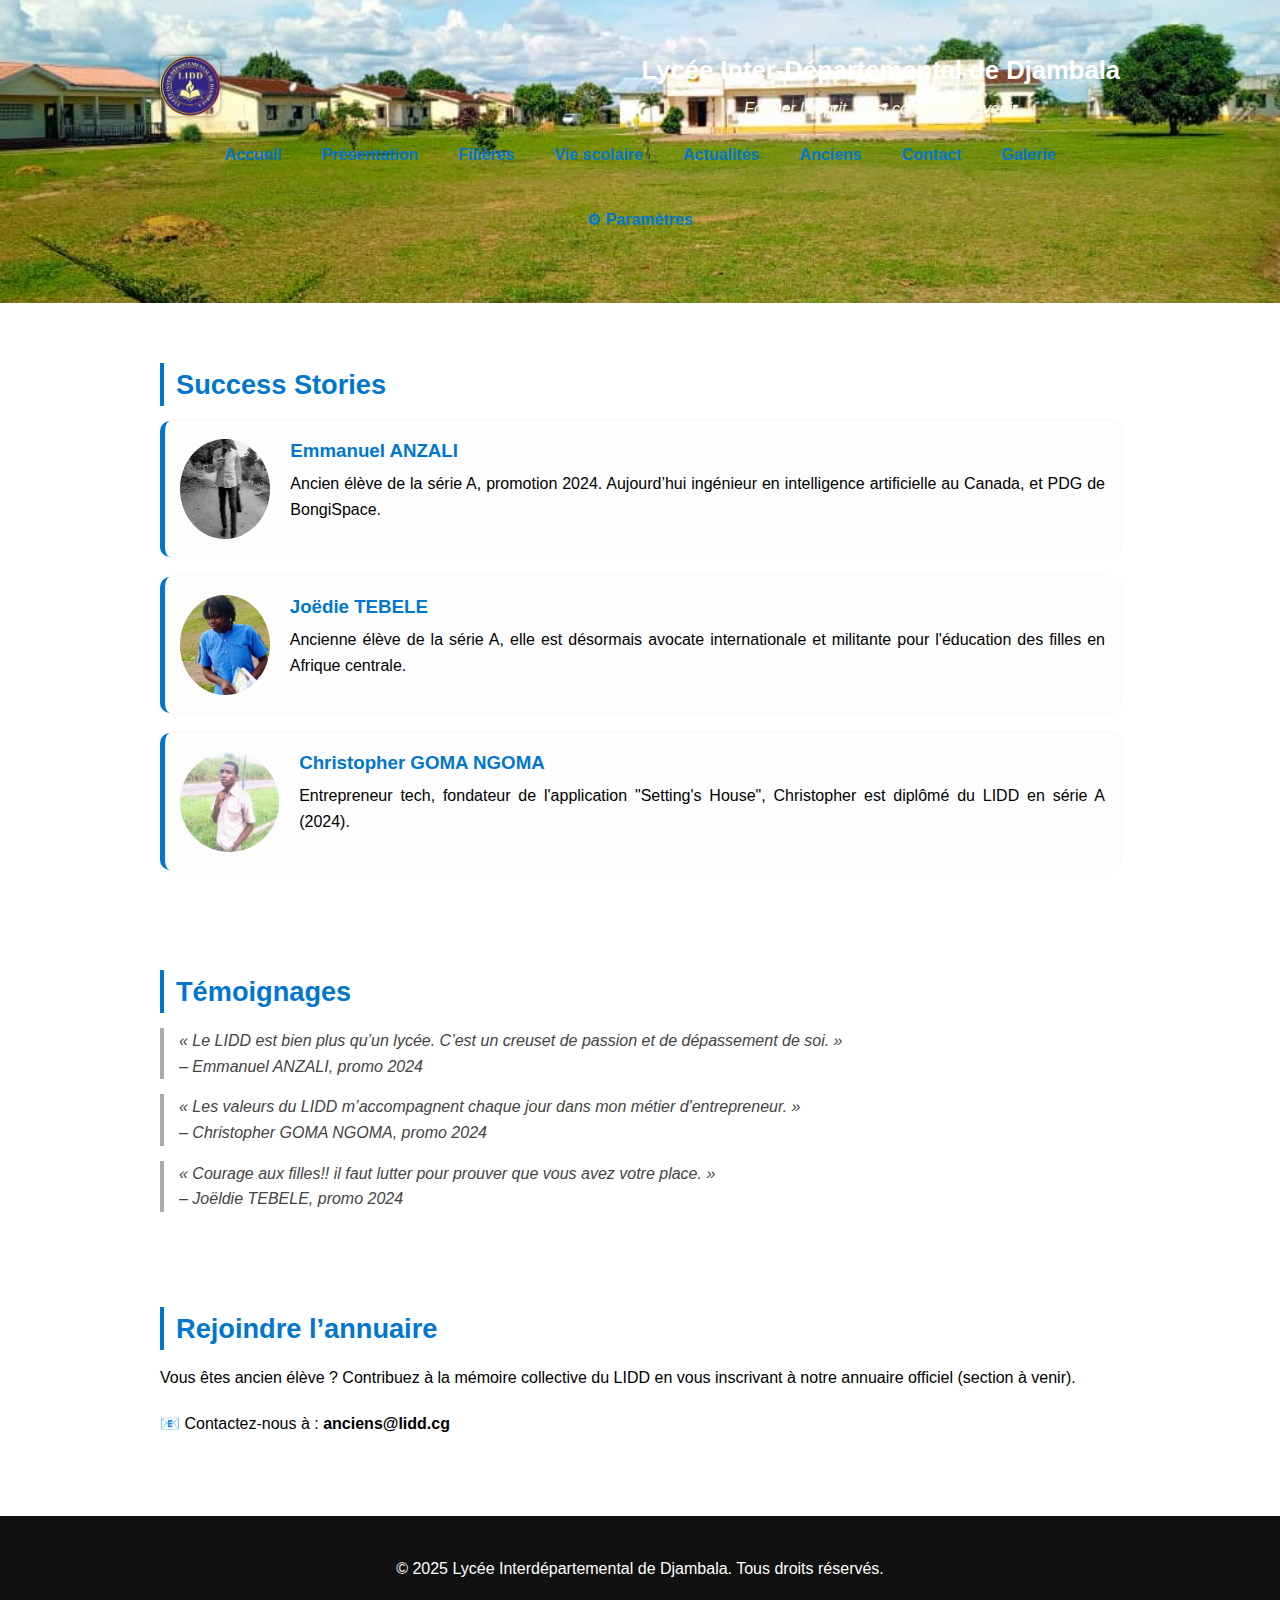
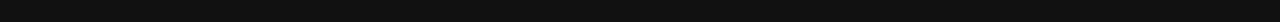
<file: anciens-eleves.html>
<!DOCTYPE html>
<html lang="fr">
<head>
  <meta charset="UTF-8">
  <meta name="viewport" content="width=device-width, initial-scale=1">
  <title>Anciens Élèves - Lycée Interdépartemental de Djambala</title>
  <link rel="stylesheet" href="css/style.css">
</head>
<body>

<header style="background-image: url('img/header-bg.jpeg'); background-size: cover; background-position: center;">
  <div class="container header-content">
    <img src="img/logo.png" alt="Logo Lycée" class="logo">
    <div>
      <h1 id="site_title">Lycée Inter-Départemental de Djambala</h1>
      <p id="site_slogan" class="slogan">Former l’esprit, c'est construire l’avenir</p>
    </div>

    <div class="menu-toggle" id="menu-toggle">
      <div></div><div></div><div></div>
    </div>

    <nav class="navbar" id="navbar">
      <ul>
        <li><a href="index.html">Accueil</a></li>
        <li><a href="presentation.html">Présentation</a></li>
        <li><a href="filieres.html">Filières</a></li>
        <li><a href="vie-scolaire.html">Vie scolaire</a></li>
        <li><a href="actualites.html">Actualités</a></li>
        <li><a href="anciens-eleves.html">Anciens</a></li>
        <li><a href="contact.html">Contact</a></li>
        <li><a href="galerie.html">Galerie</a></li>
        <li><a href="#" id="open-settings">⚙ Paramètres</a></li>
      </ul>
    </nav>
  </div>
</header>

  <!-- ANCIENS ÉLÈVES -->
  <section class="container">
    <h2>Success Stories</h2>

    <div class="ancien">
      <img src="img/anciens/emmanuel-anzali.jpg" alt="Emmanuel ANZALI">
      <div>
        <h3>Emmanuel ANZALI</h3>
        <p>Ancien élève de la série A, promotion 2024. Aujourd’hui ingénieur en intelligence artificielle au Canada, et PDG de BongiSpace.</p>
      </div>
    </div>

    <div class="ancien">
      <img src="img/anciens/tebele.jpg" alt="Joëldie TEBELE">
      <div>
        <h3>Joëdie TEBELE</h3>
        <p>Ancienne élève de la série A, elle est désormais avocate internationale et militante pour l'éducation des filles en Afrique centrale.</p>
      </div>
    </div>

    <div class="ancien">
      <img src="img/anciens/christopher-goma ngoma.jpg" alt="Chistopher GOMA NGOMA">
      <div>
        <h3>Christopher GOMA NGOMA</h3>
        <p>Entrepreneur tech, fondateur de l'application "Setting's House", Christopher est diplômé du LIDD en série A (2024).</p>
      </div>
    </div>
  </section>

  <section class="container">
    <h2>Témoignages</h2>

    <blockquote>
      « Le LIDD est bien plus qu’un lycée. C’est un creuset de passion et de dépassement de soi. »
      <br>– Emmanuel ANZALI, promo 2024
    </blockquote>

    <blockquote>
      « Les valeurs du LIDD m’accompagnent chaque jour dans mon métier d'entrepreneur. »
      <br>– Christopher GOMA NGOMA, promo 2024
    </blockquote>
    
    <blockquote>
      « Courage aux filles!! il faut lutter pour prouver que vous avez votre place. »
      <br>– Joëldie TEBELE, promo 2024
    </blockquote>
  </section>

  <section class="container">
    <h2>Rejoindre l’annuaire</h2>
    <p>Vous êtes ancien élève ? Contribuez à la mémoire collective du LIDD en vous inscrivant à notre annuaire officiel (section à venir).</p>
    <p>📧 Contactez-nous à : <strong>anciens@lidd.cg</strong></p>
  </section>

<div class="settings-panel" id="settings-panel" style="display:none">
  <h3 id="param_title">⚙️ Paramètres</h3>

  <label for="lang-select" id="param_lang">🌐 Langue </label>
  <select id="lang-select">
    <option value="fr">Français</option>
    <option value="en">English</option>
    <option value="es">Spanish</option>

  </select>
  <label for="theme-toggle" id="param_theme">🎨 Thème :</label>
  <select id="theme-toggle">
    <option value="light">Clair</option>
    <option value="dark">Sombre</option>
  </select>

  <button id="close-settings" class="btn-close">Fermer</button>
</div>
<script src="js/settings.js"></script>


  <!-- FOOTER -->
  <footer>
    <div class="container">
      <p>&copy; 2025 Lycée Interdépartemental de Djambala. Tous droits réservés.</p>
    </div>
  </footer>
    <script>
  const toggle = document.getElementById('menu-toggle');
  const navbar = document.getElementById('navbar').querySelector('ul');

  toggle.addEventListener('click', () => {
    navbar.classList.toggle('show');
  });
</script>

</body>
</html>
</file>
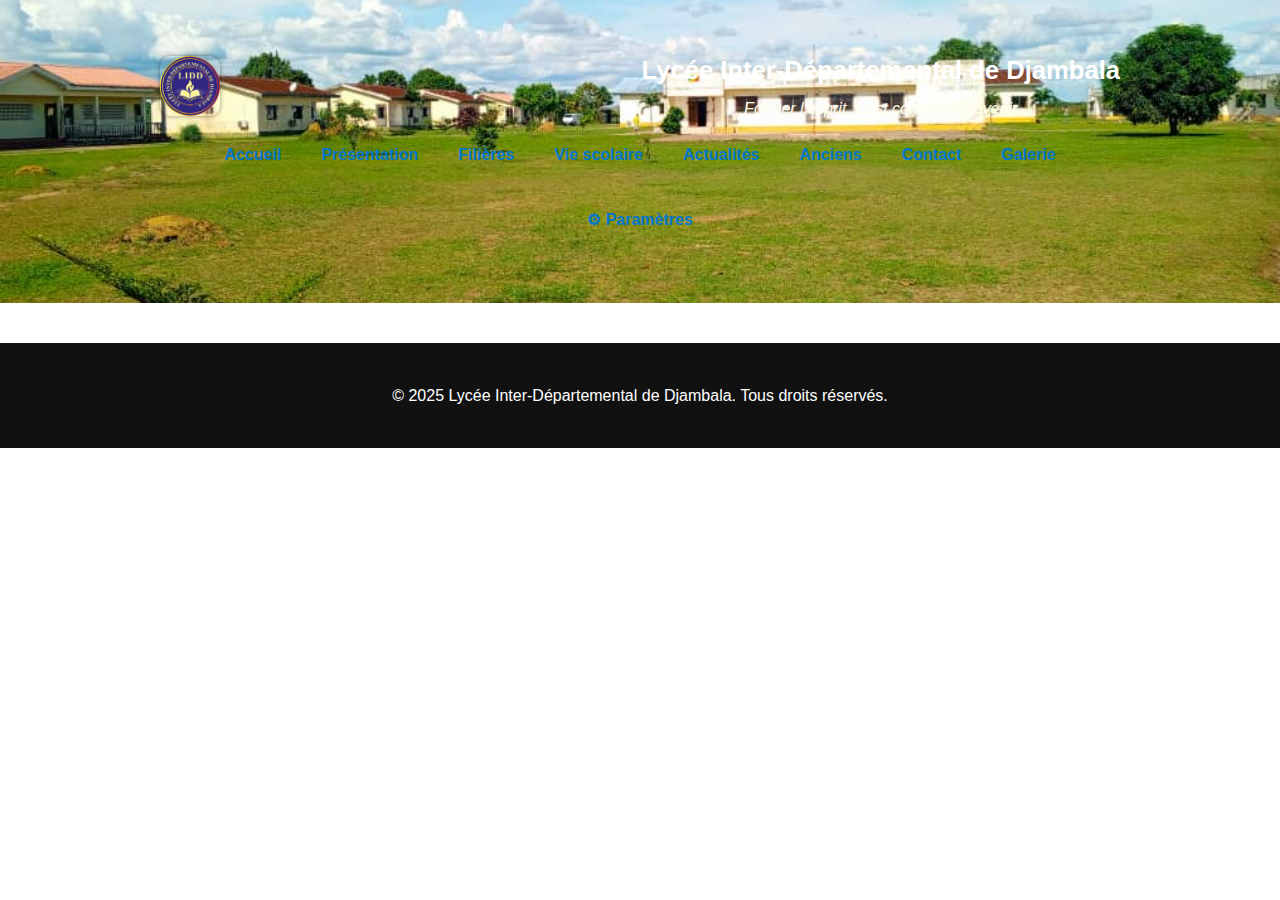
<file: archive.html>
<!DOCTYPE html>
<html lang="fr">
<head>
  <meta charset="UTF-8">
  <meta name="viewport" content="width=device-width, initial-scale=1">
  <title>Lycée Inter-Départemental de Djambala</title>
  <link rel="stylesheet" href="css/style.css">
  <link rel="icon" href="img/favicon.png">
</head>
<body>

<header style= "background-image: url('img/header-bg.jpeg'); background-size: cover; background-position: center;">
  <div class="container header-content">
    <img src="img/logo.png" alt="Logo Lycée" class="logo">
    <div>
      <h1 id="site_title">Lycée Inter-Départemental de Djambala</h1>
      <p id="site_slogan" class="slogan">Former l’esprit, c'est construire l’avenir</p>
    </div>

    <div class="menu-toggle" id="menu-toggle">
      <div></div><div></div><div></div>
    </div>

    <nav class="navbar" id="navbar">
      <ul>
        <li><a href="index.html">Accueil</a></li>
        <li><a href="presentation.html">Présentation</a></li>
        <li><a href="filieres.html">Filières</a></li>
        <li><a href="vie-scolaire.html">Vie scolaire</a></li>
        <li><a href="actualites.html">Actualités</a></li>
        <li><a href="anciens-eleves.html">Anciens</a></li>
        <li><a href="contact.html">Contact</a></li>
        <li><a href="galerie.html">Galerie</a></li>
        <li><a href="#" id="open-settings">⚙ Paramètres</a></li>
      </ul>
    </nav>
  </div>
</header>

<script>
  const openSettings = document.getElementById("open-settings");
  const closeSettings = document.getElementById("close-settings");
  const panel = document.getElementById("settings-panel");
  const themeToggle = document.getElementById("theme-toggle");

  openSettings.addEventListener("click", () => {
    panel.style.display = "block";
  });

  closeSettings.addEventListener("click", () => {
    panel.style.display = "none";
  });

  themeToggle.addEventListener("change", function () {
    if (this.value === "dark") {
      document.body.style.backgroundColor = "#111";
      document.body.style.color = "#fff";
    } else {
      document.body.style.backgroundColor = "#fff";
      document.body.style.color = "#000";
    }
  });

  // Pour les langues, on pourra lier ça plus tard à un système de traduction
</script>

<div class="settings-panel" id="settings-panel" style="display:none">
  <h3 id="param_title">⚙️ Paramètres</h3>

  <label for="lang-select" id="param_lang">🌐 Langue </label>
  <select id="lang-select">
    <option value="fr">Français</option>
    <option value="en">English</option>
    <option value="es">Spanish</option>

  </select>
  <label for="theme-toggle" id="param_theme">🎨 Thème :</label>
  <select id="theme-toggle">
    <option value="light">Clair</option>
    <option value="dark">Sombre</option>
  </select>

  <button id="close-settings" class="btn-close">Fermer</button>
</div>
<script src="js/settings.js"></script>

  <!-- FOOTER -->
  <footer>
    <div class="container">
      <p>&copy; 2025 Lycée Inter-Départemental de Djambala. Tous droits réservés.</p>
    </div>
  </footer>
  <script>
  const toggle = document.getElementById('menu-toggle');
  const navbar = document.getElementById('navbar').querySelector('ul');
  toggle.addEventListener('click', () => {
    navbar.classList.toggle('show');
  });
</script>

</body>
</html>
</file>
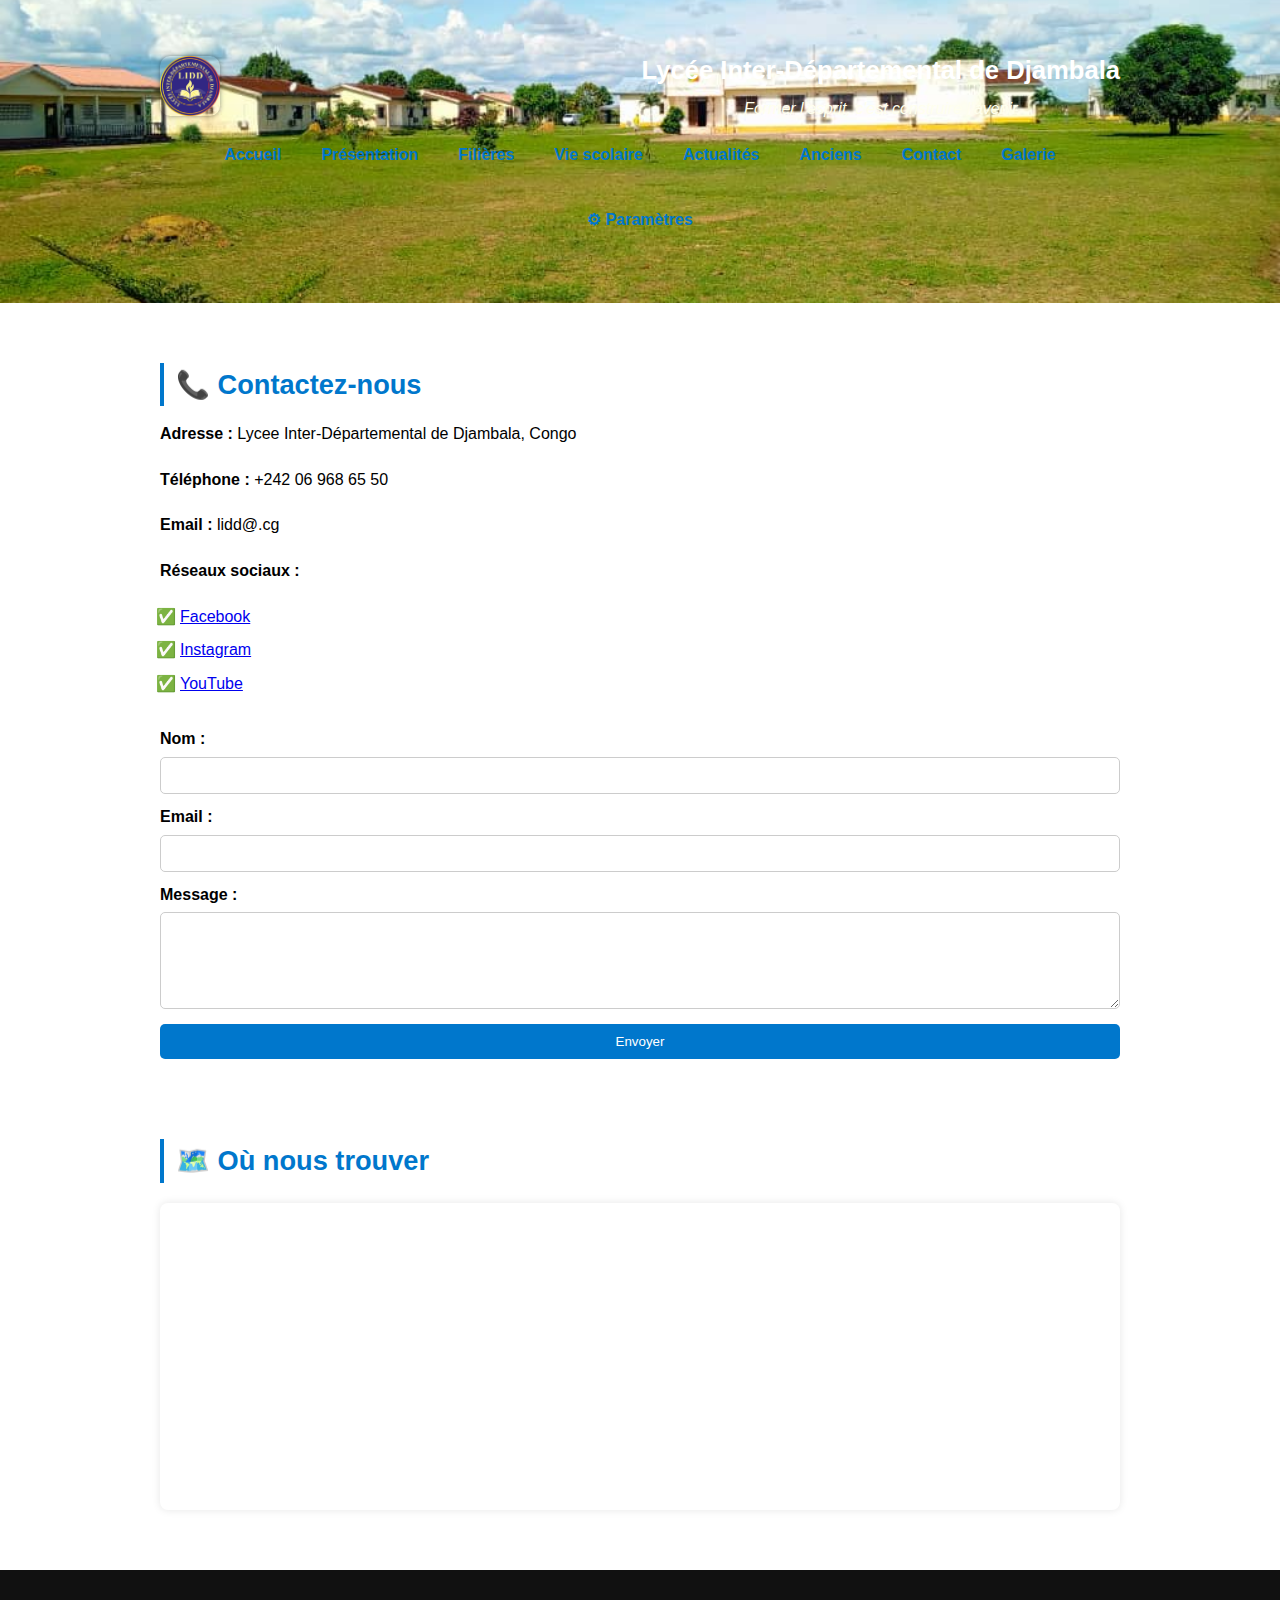
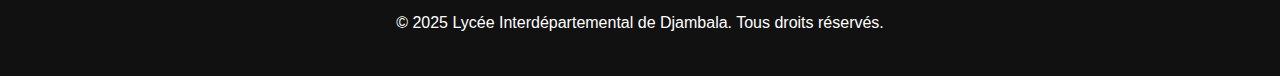
<file: contact.html>
<!DOCTYPE html>
<html lang="fr">
<head>
  <meta charset="UTF-8">
  <meta name="viewport" content="width=device-width, initial-scale=1">
  <title>Contact - Lycée Interdépartemental de Djambala</title>
  <link rel="stylesheet" href="css/style.css">
</head>
<body>

<header style="background-image: url('img/header-bg.jpeg'); background-size: cover; background-position: center;">
  <div class="container header-content">
    <img src="img/logo.png" alt="Logo Lycée" class="logo">
    <div>
      <h1 id="site_title">Lycée Inter-Départemental de Djambala</h1>
      <p id="site_slogan" class="slogan">Former l’esprit, c'est construire l’avenir</p>
    </div>

    <div class="menu-toggle" id="menu-toggle">
      <div></div><div></div><div></div>
    </div>

    <nav class="navbar" id="navbar">
      <ul>
        <li><a href="index.html">Accueil</a></li>
        <li><a href="presentation.html">Présentation</a></li>
        <li><a href="filieres.html">Filières</a></li>
        <li><a href="vie-scolaire.html">Vie scolaire</a></li>
        <li><a href="actualites.html">Actualités</a></li>
        <li><a href="anciens-eleves.html">Anciens</a></li>
        <li><a href="contact.html">Contact</a></li>
        <li><a href="galerie.html">Galerie</a></li>
        <li><a href="#" id="open-settings">⚙ Paramètres</a></li>
      </ul>
    </nav>
  </div>
</header>

  <!-- CONTACT -->
  <section class="container">
    <h2>📞 Contactez-nous</h2>

    <div class="contact-info">
      <p><strong>Adresse :</strong> Lycee Inter-Départemental de Djambala, Congo</p>
      <p><strong>Téléphone :</strong> +242 06 968 65 50</p>
      <p><strong>Email :</strong> lidd@.cg</p>
      <p><strong>Réseaux sociaux :</strong></p>
      <ul>
        <li><a href="#">Facebook</a></li>
        <li><a href="#">Instagram</a></li>
        <li><a href="#">YouTube</a></li>
      </ul>
    </div>

    <form class="contact-form" action="#" method="post">
      <label for="name">Nom :</label>
      <input type="text" id="name" name="name" required>

      <label for="email">Email :</label>
      <input type="email" id="email" name="email" required>

      <label for="message">Message :</label>
      <textarea id="message" name="message" rows="5" required></textarea>

      <button type="submit">Envoyer</button>
    </form>
  </section>

  <section class="container">
    <h2>🗺️ Où nous trouver</h2>
    <div class="map-container">
      <iframe 
        src="https://maps.google.com/maps?q=Djambala,+Congo&z=15&output=embed"
        width="100%" height="300" frameborder="0" allowfullscreen>
      </iframe>
    </div>
  </section>

<div class="settings-panel" id="settings-panel" style="display:none">
  <h3 id="param_title">⚙️ Paramètres</h3>

  <label for="lang-select" id="param_lang">🌐 Langue </label>
  <select id="lang-select">
    <option value="fr">Français</option>
    <option value="en">English</option>
    <option value="es">Spanish</option>

  </select>
  <label for="theme-toggle" id="param_theme">🎨 Thème :</label>
  <select id="theme-toggle">
    <option value="light">Clair</option>
    <option value="dark">Sombre</option>
  </select>

  <button id="close-settings" class="btn-close">Fermer</button>
</div>
<script src="js/settings.js"></script>


  <!-- FOOTER -->
  <footer>
    <div class="container">
      <p>&copy; 2025 Lycée Interdépartemental de Djambala. Tous droits réservés.</p>
    </div>
  </footer>
    <script>
  const toggle = document.getElementById('menu-toggle');
  const navbar = document.getElementById('navbar').querySelector('ul');

  toggle.addEventListener('click', () => {
    navbar.classList.toggle('show');
  });
</script>

</body>
</html>
</file>
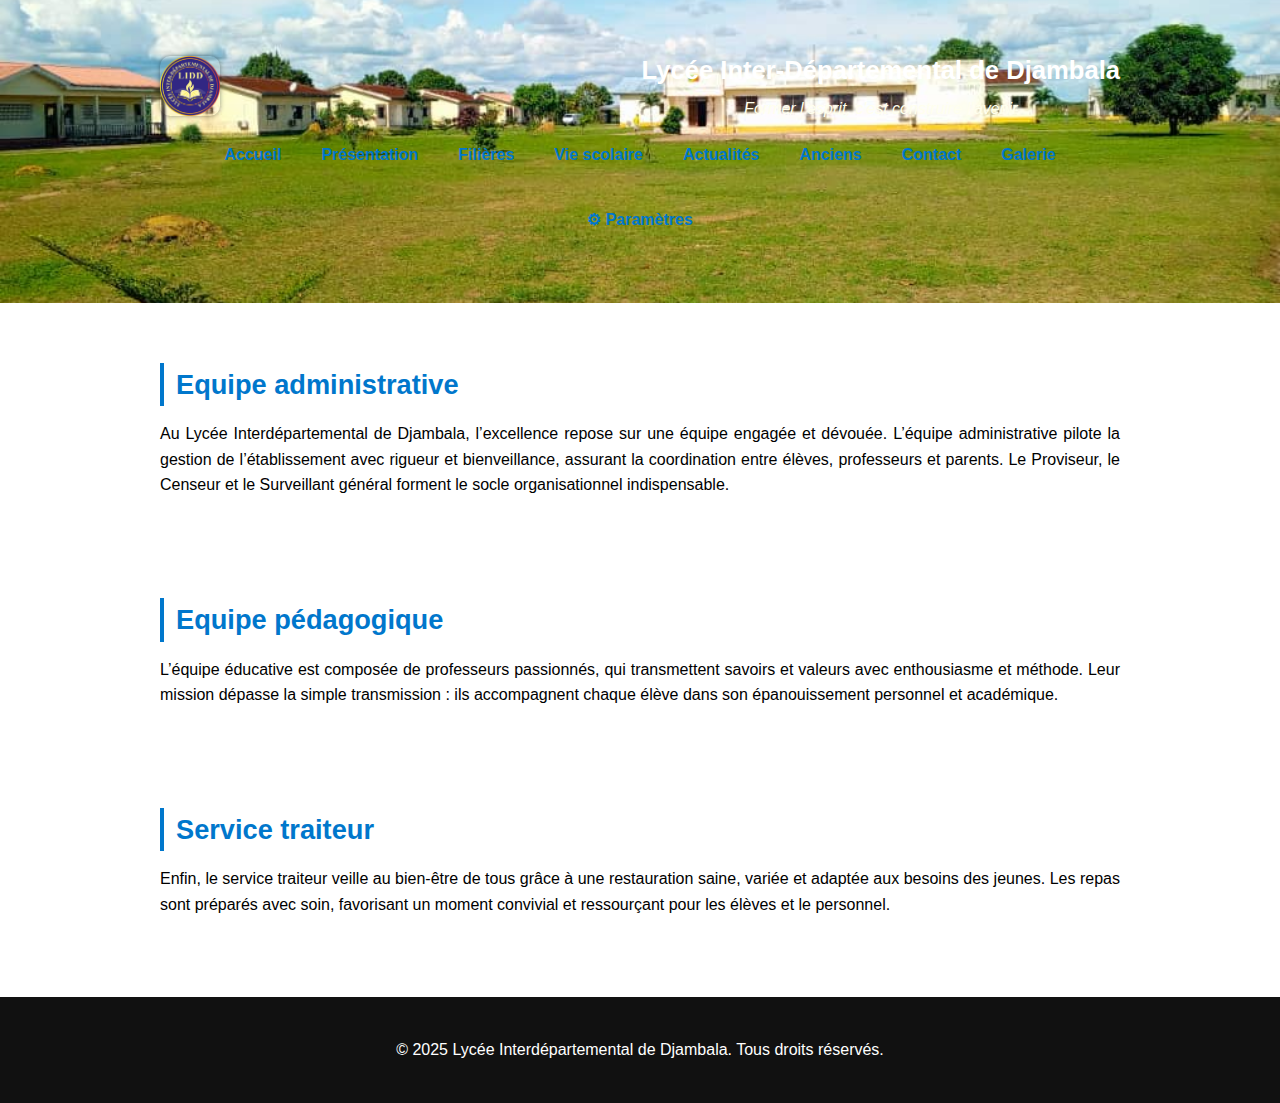
<file: equipe.html>
<!DOCTYPE html>
<html lang="fr">
<head>
  <meta charset="UTF-8">
  <meta name="viewport" content="width=device-width, initial-scale=1">
  <title>Présentation - Lycée Interdépartemental de Djambala</title>
  <link rel="stylesheet" href="css/style.css">
  <link rel="icon" href="img/favicon.png">
</head>
<body>

<header style="background-image: url('img/header-bg.jpeg'); background-size: cover; background-position: center;">
  <div class="container header-content">
    <img src="img/logo.png" alt="Logo Lycée" class="logo">
    <div>
      <h1 id="site_title">Lycée Inter-Départemental de Djambala</h1>
      <p id="site_slogan" class="slogan">Former l’esprit, c'est construire l’avenir</p>
    </div>

    <div class="menu-toggle" id="menu-toggle">
      <div></div><div></div><div></div>
    </div>

    <nav class="navbar" id="navbar">
      <ul>
        <li><a href="index.html">Accueil</a></li>
        <li><a href="presentation.html">Présentation</a></li>
        <li><a href="filieres.html">Filières</a></li>
        <li><a href="vie-scolaire.html">Vie scolaire</a></li>
        <li><a href="actualites.html">Actualités</a></li>
        <li><a href="anciens-eleves.html">Anciens</a></li>
        <li><a href="contact.html">Contact</a></li>
        <li><a href="galerie.html">Galerie</a></li>
        <li><a href="#" id="open-settings">⚙ Paramètres</a></li>
      </ul>
    </nav>
  </div>
</header>


<!-- EQUIPE EDUCATIVE -->
  <section class="container equipe">
    <section id="equipe" class="carte-equipe">
      <h2 id="equipe_title">Equipe administrative</h2>
      <div class="cards-container">
        <div class="equipe-card">
          <p id="equipe_msg">Au Lycée Interdépartemental de Djambala, l’excellence repose sur une équipe engagée et dévouée. L’équipe administrative pilote la gestion de l’établissement avec rigueur et bienveillance, assurant la coordination entre élèves, professeurs et parents. Le Proviseur, le Censeur et le Surveillant général forment le socle organisationnel indispensable.</p>
        </div>
      </div>
    </section>
  </section>

    <section class="container equipe">
    <section id="equipe" class="carte-equipe">
      <h2 id="equipe_title">Equipe pédagogique</h2>
      <div class="cards-container">
        <div class="equipe-card">
          <p id="equipe_msg">L’équipe éducative est composée de professeurs passionnés, qui transmettent savoirs et valeurs avec enthousiasme et méthode. Leur mission dépasse la simple transmission : ils accompagnent chaque élève dans son épanouissement personnel et académique.</p>
        </div>
      </div>
    </section>
  </section>

    <section class="container equipe">
    <section id="equipe" class="carte-equipe">
      <h2 id="equipe_title">Service traiteur</h2>
      <div class="cards-container">
        <div class="equipe-card">
          <p id="equipe_msg">Enfin, le service traiteur veille au bien-être de tous grâce à une restauration saine, variée et adaptée aux besoins des jeunes. Les repas sont préparés avec soin, favorisant un moment convivial et ressourçant pour les élèves et le personnel.</p>
        </div>
      </div>
    </section>
  </section>

<div class="settings-panel" id="settings-panel" style="display:none">
  <h3 id="param_title">⚙️ Paramètres</h3>

  <label for="lang-select" id="param_lang">🌐 Langue </label>
  <select id="lang-select">
    <option value="fr">Français</option>
    <option value="en">English</option>
    <option value="es">Spanish</option>

  </select>
  <label for="theme-toggle" id="param_theme">🎨 Thème :</label>
  <select id="theme-toggle">
    <option value="light">Clair</option>
    <option value="dark">Sombre</option>
  </select>

  <button id="close-settings" class="btn-close">Fermer</button>
</div>
<script src="js/settings.js"></script>


  <!-- FOOTER -->
  <footer>
    <div class="container">
      <p>&copy; 2025 Lycée Interdépartemental de Djambala. Tous droits réservés.</p>
    </div>
  </footer>
  
  <script>
  const toggle = document.getElementById('menu-toggle');
  const navbar = document.getElementById('navbar').querySelector('ul');

  toggle.addEventListener('click', () => {
    navbar.classList.toggle('show');
  });
  </script>
  
</body>
</html>
</file>
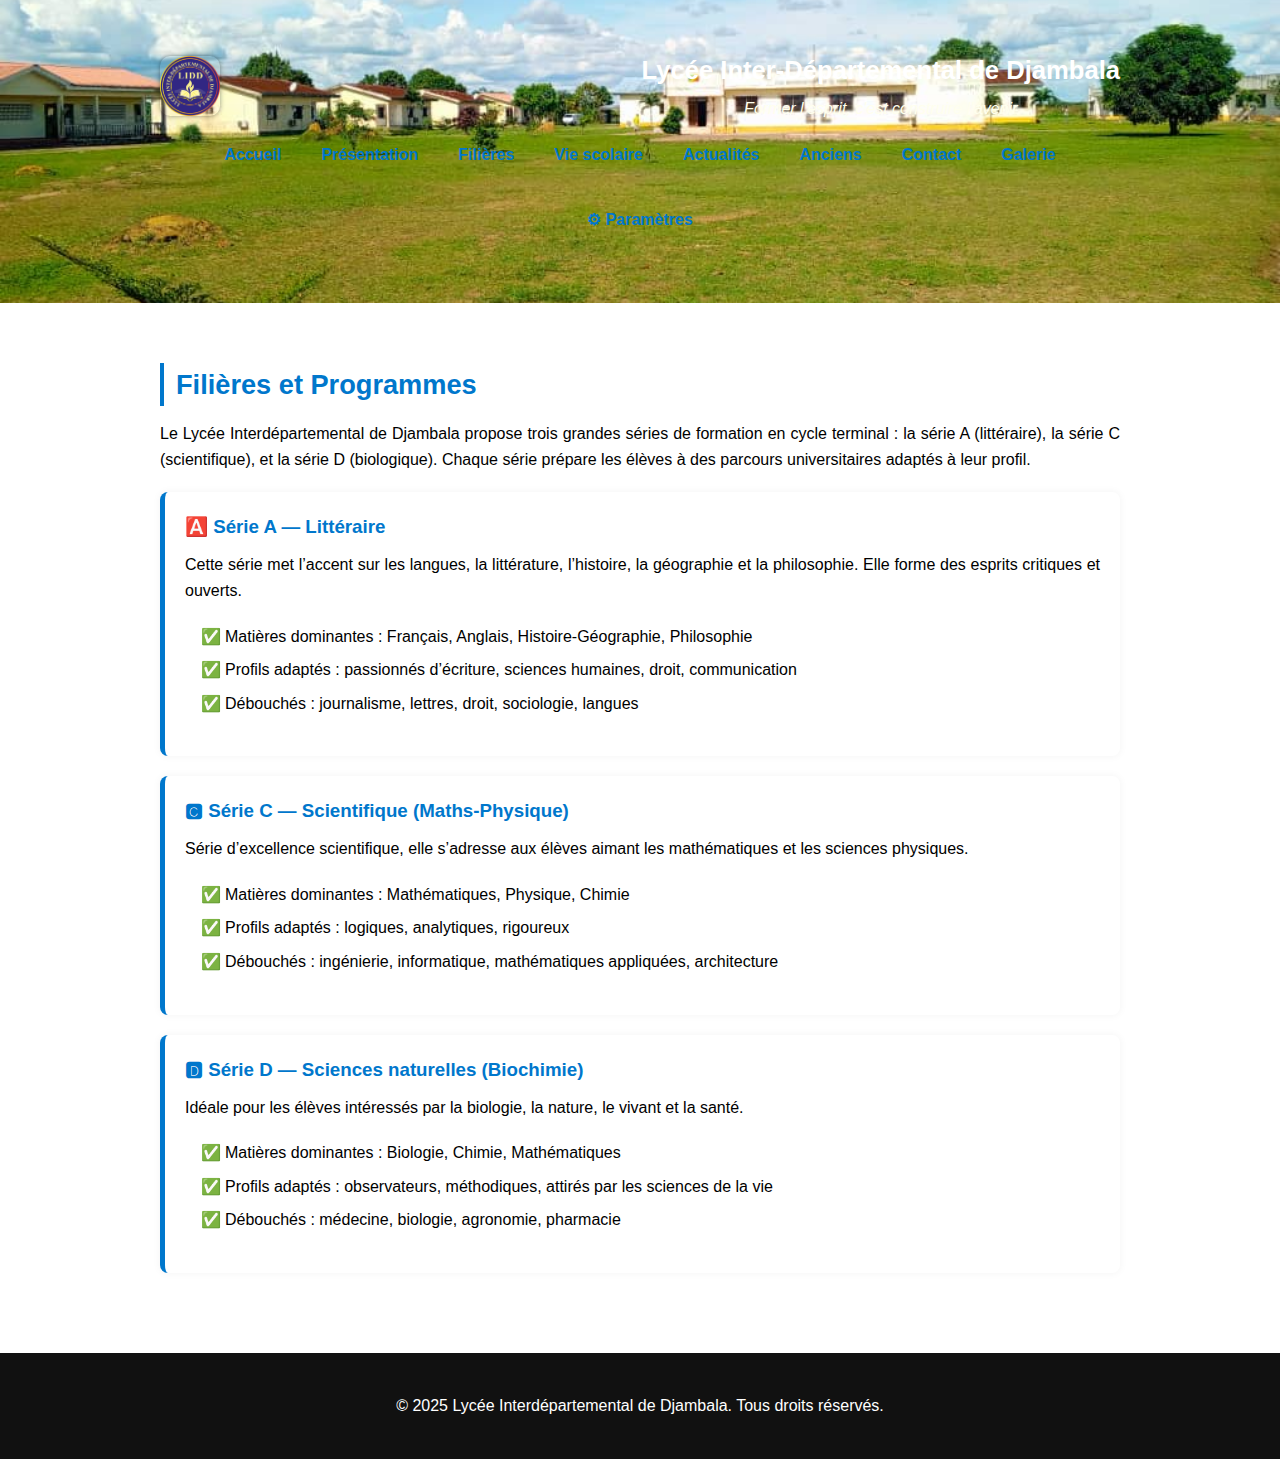
<file: filieres.html>
<!DOCTYPE html>
<html lang="fr">
<head>
  <meta charset="UTF-8">
  <meta name="viewport" content="width=device-width, initial-scale=1">
  <title>Filières - Lycée Interdépartemental de Djambala</title>
  <link rel="stylesheet" href="css/style.css">
</head>
<body>

<header style="background-image: url('img/header-bg.jpeg'); background-size: cover; background-position: center;">
  <div class="container header-content">
    <img src="img/logo.png" alt="Logo Lycée" class="logo">
    <div>
      <h1 id="site_title">Lycée Inter-Départemental de Djambala</h1>
      <p id="site_slogan" class="slogan">Former l’esprit, c'est construire l’avenir</p>
    </div>
    
    <div class="menu-toggle" id="menu-toggle">
      <div></div><div></div><div></div>
    </div>

    <nav class="navbar" id="navbar">
      <ul>
        <li><a href="index.html">Accueil</a></li>
        <li><a href="presentation.html">Présentation</a></li>
        <li><a href="filieres.html">Filières</a></li>
        <li><a href="vie-scolaire.html">Vie scolaire</a></li>
        <li><a href="actualites.html">Actualités</a></li>
        <li><a href="anciens-eleves.html">Anciens</a></li>
        <li><a href="contact.html">Contact</a></li>
        <li><a href="galerie.html">Galerie</a></li>
        <li><a href="#" id="open-settings">⚙ Paramètres</a></li>
      </ul>
    </nav>
  </div>
</header>

  <!-- SECTION FILIÈRES -->
  <section class="container">
    <h2>Filières et Programmes</h2>
    <p>
      Le Lycée Interdépartemental de Djambala propose trois grandes séries de formation en cycle terminal : la série A (littéraire), la série C (scientifique), et la série D (biologique). Chaque série prépare les élèves à des parcours universitaires adaptés à leur profil.
    </p>

    <div class="filiere">
      <h3>🅰️ Série A — Littéraire</h3>
      <p>
        Cette série met l’accent sur les langues, la littérature, l’histoire, la géographie et la philosophie. Elle forme des esprits critiques et ouverts.
      </p>
      <ul>
        <li>Matières dominantes : Français, Anglais, Histoire-Géographie, Philosophie</li>
        <li>Profils adaptés : passionnés d’écriture, sciences humaines, droit, communication</li>
        <li>Débouchés : journalisme, lettres, droit, sociologie, langues</li>
      </ul>
    </div>

    <div class="filiere">
      <h3>🅲 Série C — Scientifique (Maths-Physique)</h3>
      <p>
        Série d’excellence scientifique, elle s’adresse aux élèves aimant les mathématiques et les sciences physiques.
      </p>
      <ul>
        <li>Matières dominantes : Mathématiques, Physique, Chimie</li>
        <li>Profils adaptés : logiques, analytiques, rigoureux</li>
        <li>Débouchés : ingénierie, informatique, mathématiques appliquées, architecture</li>
      </ul>
    </div>

    <div class="filiere">
      <h3>🅳 Série D — Sciences naturelles (Biochimie)</h3>
      <p>
        Idéale pour les élèves intéressés par la biologie, la nature, le vivant et la santé.
      </p>
      <ul>
        <li>Matières dominantes : Biologie, Chimie, Mathématiques</li>
        <li>Profils adaptés : observateurs, méthodiques, attirés par les sciences de la vie</li>
        <li>Débouchés : médecine, biologie, agronomie, pharmacie</li>
      </ul>
    </div>
  </section>

<div class="settings-panel" id="settings-panel" style="display:none">
  <h3 id="param_title">⚙️ Paramètres</h3>

  <label for="lang-select" id="param_lang">🌐 Langue </label>
  <select id="lang-select">
    <option value="fr">Français</option>
    <option value="en">English</option>
    <option value="es">Spanish</option>

  </select>
  <label for="theme-toggle" id="param_theme">🎨 Thème :</label>
  <select id="theme-toggle">
    <option value="light">Clair</option>
    <option value="dark">Sombre</option>
  </select>

  <button id="close-settings" class="btn-close">Fermer</button>
</div>
<script src="js/settings.js"></script>



  <!-- FOOTER -->
  <footer>
    <div class="container">
      <p>&copy; 2025 Lycée Interdépartemental de Djambala. Tous droits réservés.</p>
    </div>
  </footer>
    <script>
  const toggle = document.getElementById('menu-toggle');
  const navbar = document.getElementById('navbar').querySelector('ul');

  toggle.addEventListener('click', () => {
    navbar.classList.toggle('show');
  });
</script>

</body>
</html>
</file>
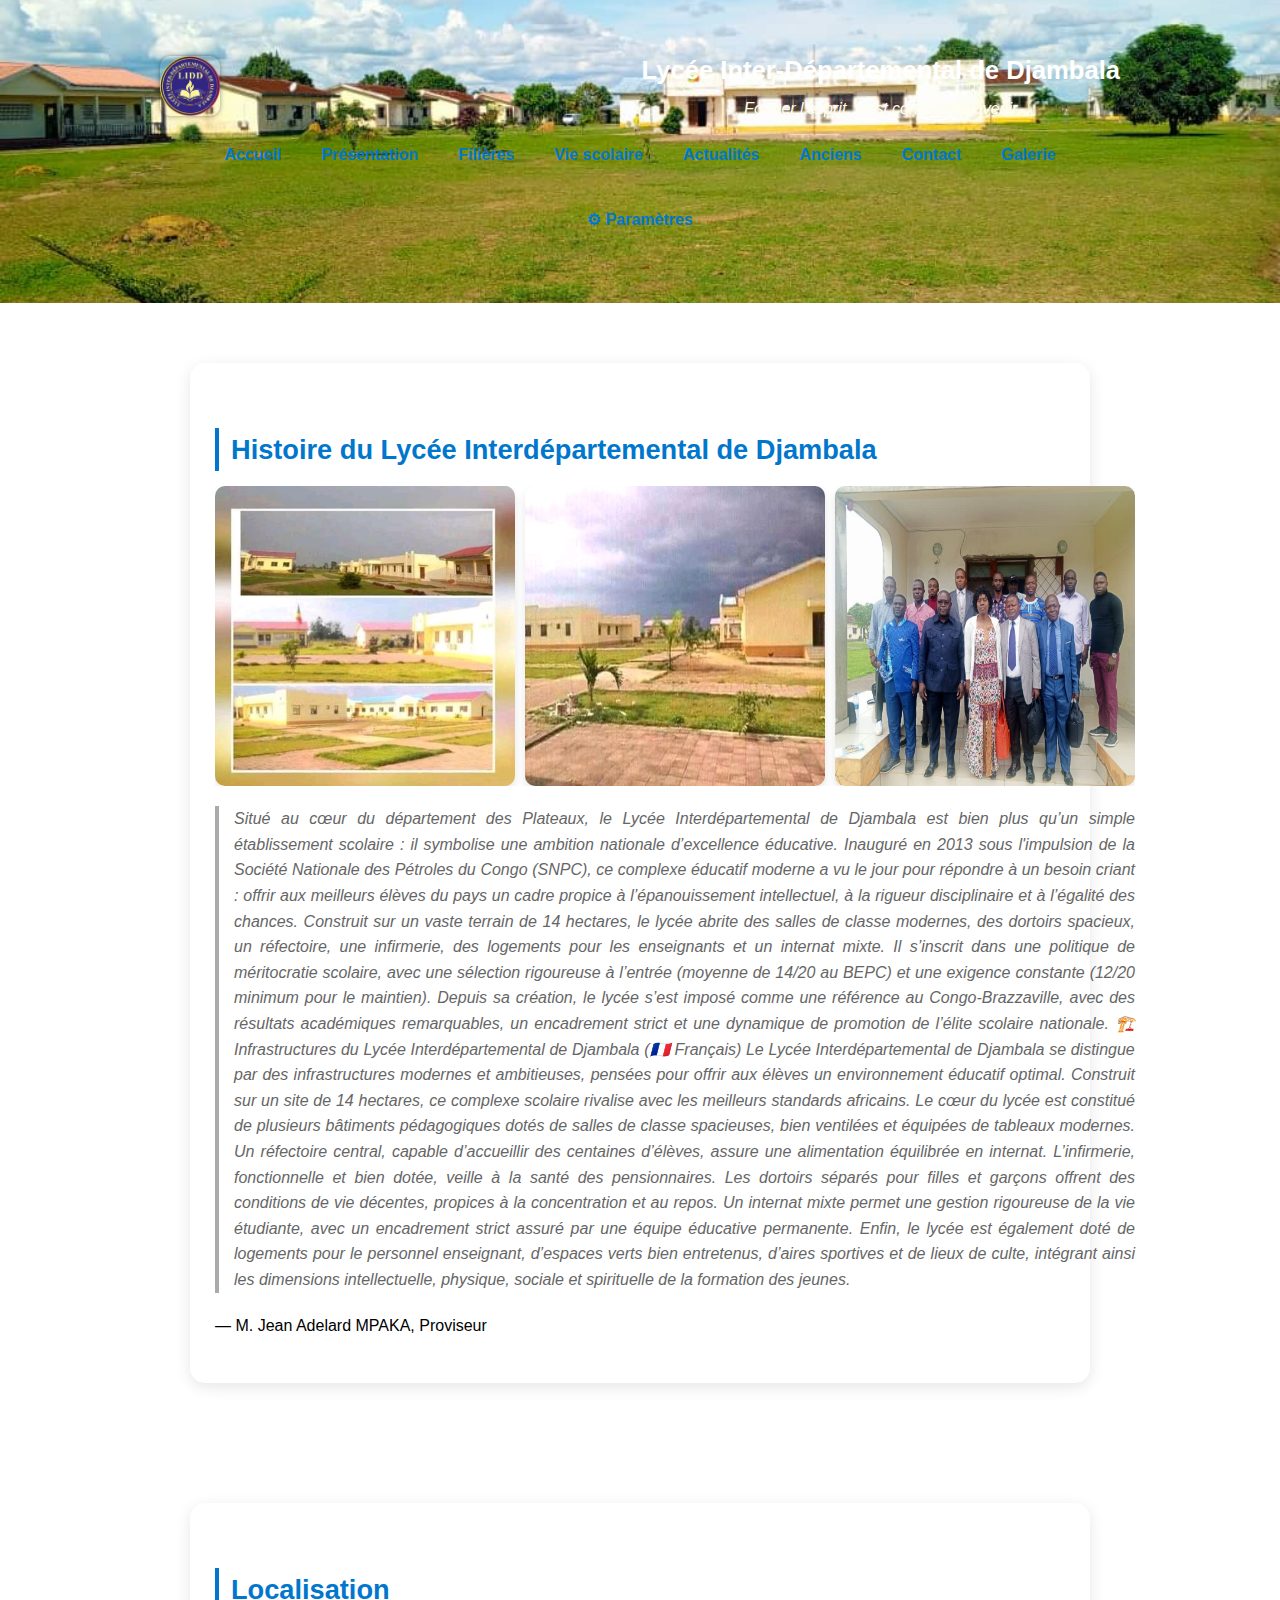
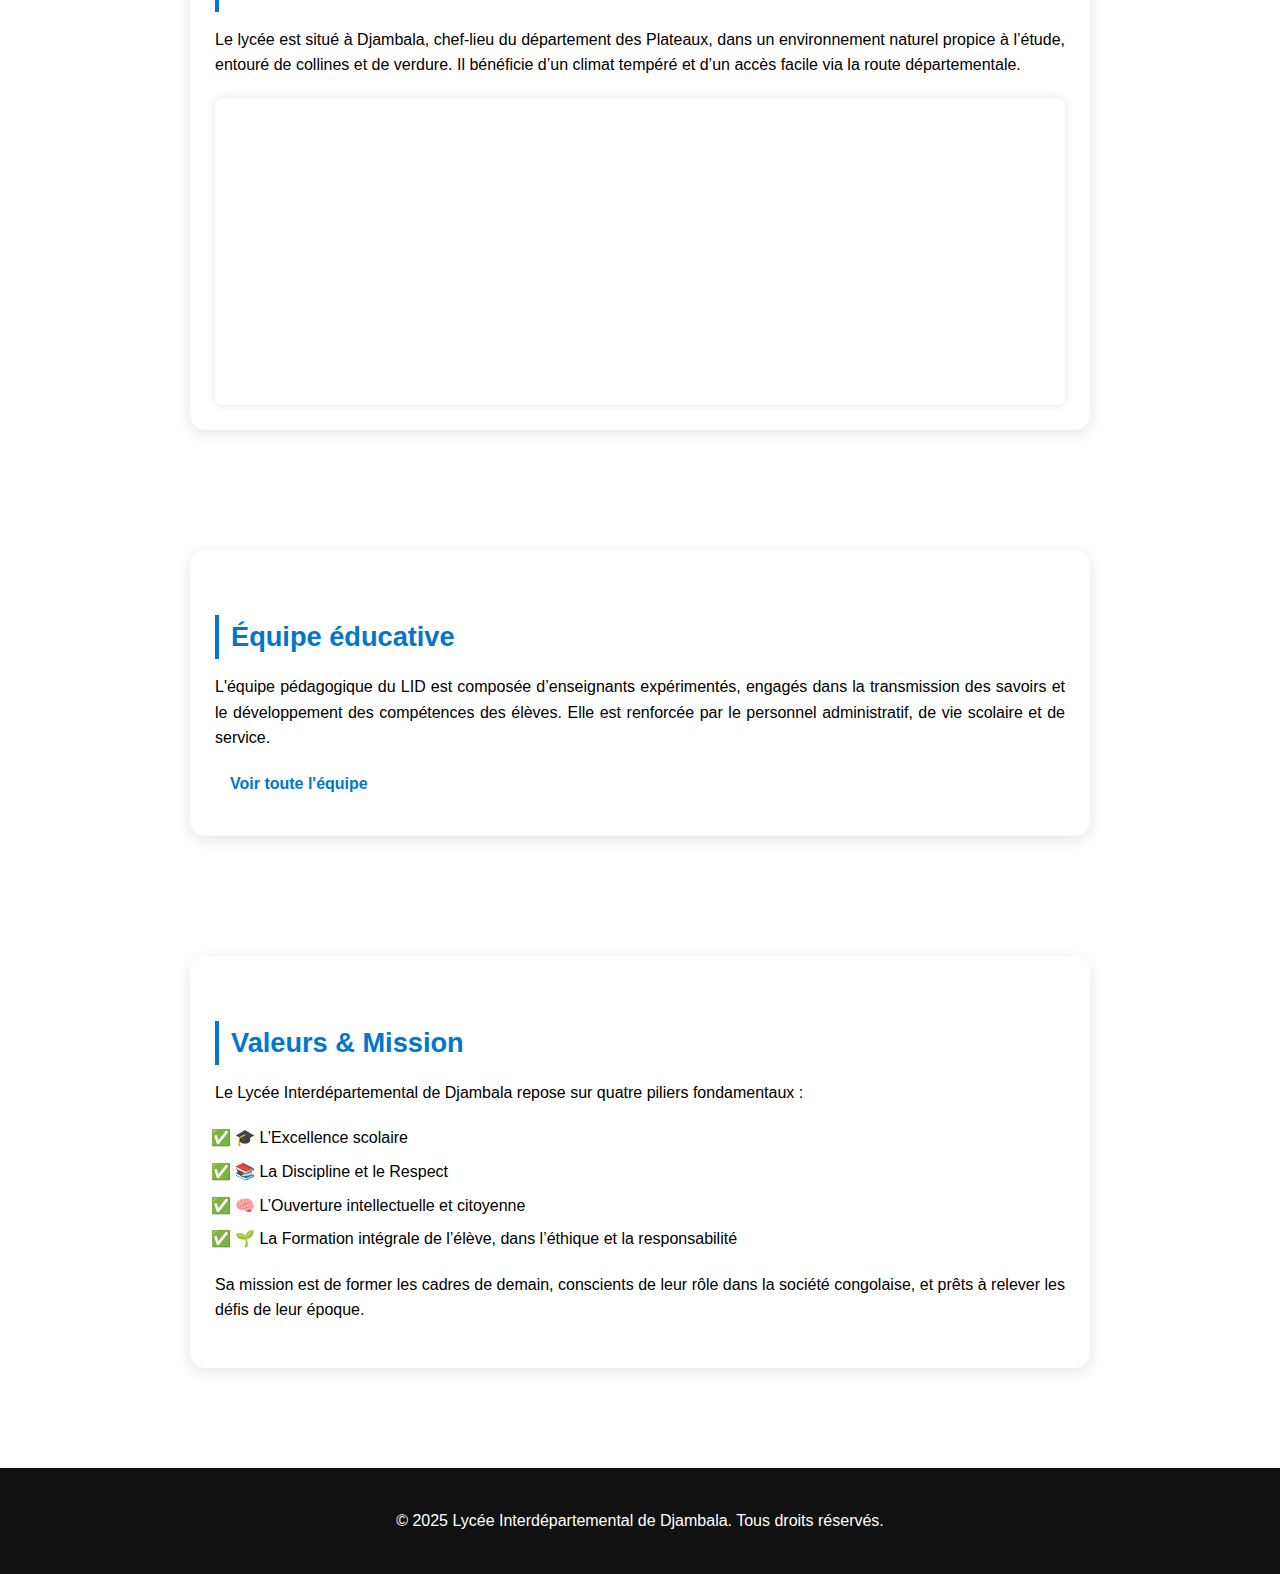
<file: presentation.html>
<!DOCTYPE html>
<html lang="fr">
<head>
  <meta charset="UTF-8">
  <meta name="viewport" content="width=device-width, initial-scale=1">
  <title>Présentation - Lycée Interdépartemental de Djambala</title>
  <link rel="stylesheet" href="css/style.css">
</head>
<body>

<header style="background-image: url('img/header-bg.jpeg'); background-size: cover; background-position: center;">
  <div class="container header-content">
    <img src="img/logo.png" alt="Logo Lycée" class="logo">
    <div>
      <h1 id="site_title">Lycée Inter-Départemental de Djambala</h1>
      <p id="site_slogan" class="slogan">Former l’esprit, c'est construire l’avenir</p>
    </div>

    <div class="menu-toggle" id="menu-toggle">
      <div></div><div></div><div></div>
    </div>

    <nav class="navbar" id="navbar">
      <ul>
        <li><a href="index.html">Accueil</a></li>
        <li><a href="presentation.html">Présentation</a></li>
        <li><a href="filieres.html">Filières</a></li>
        <li><a href="vie-scolaire.html">Vie scolaire</a></li>
        <li><a href="actualites.html">Actualités</a></li>
        <li><a href="anciens-eleves.html">Anciens</a></li>
        <li><a href="contact.html">Contact</a></li>
        <li><a href="galerie.html">Galerie</a></li>
        <li><a href="#" id="open-settings">⚙ Paramètres</a></li>
      </ul>
    </nav>
  </div>
</header>

  <!-- SECTION HISTORIQUE -->
  <section class="container historique">
    <section id="localisation" class="carte-historique">
      <h2 id="historique_title">Historique</h2>
      <div class="cards-container">
        <div class="historique-card">
          <div class="slider">
            <img src="img/historique.jpg" alt="Photo historique">
            <img src="img/historique1.jpg" alt="Photo historique1">
            <img src="img/historique2.jpg" alt="Photo historique2">
          </div>
          <div class="texte-historique">
            <blockquote id="historique_msg" style="font-style: italic; color: #666; margin: 10px 0 20px 0;">Le Lycée Interdépartemental de Djambala, fondé en [année de création], est un établissement public à vocation régionale, rassemblant des élèves venus de tous les départements du Centre du Congo. Conçu pour répondre aux besoins d’excellence académique, il s’est imposé comme un pôle éducatif de référence au fil des années.
            </blockquote>
            <p class="signature" id="proviseur_nom">— M. Jean Adelard MPAKA, Proviseur</p>
          </div>
        </div>
      </div>
    </section>
  </section>

  <!-- SECTION LOCALISATION -->
  <section class="container localisation">
    <section id="localisation" class="carte-localisation">
      <h2 id="localisation_title">Localisation</h2>
      <div class="cards-container">
        <div class="localisation-card">
          <p>Le lycée est situé à Djambala, chef-lieu du département des Plateaux, dans un environnement naturel propice à l’étude, entouré de collines et de verdure. Il bénéficie d’un climat tempéré et d’un accès facile via la route départementale.</p>
          <div class="map-container">
            <iframe src="https://maps.google.com/maps?q=Djambala,+Congo&z=15&output=embed" width="100%" height="300" frameborder="0" allowfullscreen> </iframe>
          </div>
        </div>
      </div>
    </section>
  </section>

  <!-- SECTION ÉQUIPE ÉDUCATIVE -->
  <section class="container equipe-educative">
    <section id="equipe-educative" class="carte-equipe-educative">
      <h2 id="equipe-educative_title">Équipe éducative</h2>
      <div class="cards-container">
        <div class="equipe-educative-card">
          <p id="equipe-educative_msg">L'équipe pédagogique du LID est composée d’enseignants expérimentés, engagés dans la transmission des savoirs et le développement des compétences des élèves. Elle est renforcée par le personnel administratif, de vie scolaire et de service.</p>
          
          <a href="equipe.html" class="btn-voir-plus">Voir toute l'équipe</a>
        </div>
      </div>
    </section>
  </section>

  <!-- SECTION VALEURS ET MISSION -->
  <section class="container valeur&mission">
    <section id="valeur-mission" class="carte-valeur-mission">
      <h2 id="valeur-mission_title">Valeurs & Mission</h2>
      <div class="cards-container">
        <div class="valeur-mission-card">
          <p id="valeur-mission_msg">Le Lycée Interdépartemental de Djambala repose sur quatre piliers fondamentaux :</p>
          <ul>
            <li>🎓 L’Excellence scolaire</li>
            <li>📚 La Discipline et le Respect</li>
            <li>🧠 L’Ouverture intellectuelle et citoyenne</li>
            <li>🌱 La Formation intégrale de l’élève, dans l’éthique et la responsabilité</li>
          </ul>
          <p>Sa mission est de former les cadres de demain, conscients de leur rôle dans la société congolaise, et prêts à relever les défis de leur époque.</p>
        </div>
      </div>
    </section>
  </section>

<div class="settings-panel" id="settings-panel" style="display:none">
  <h3 id="param_title">⚙️ Paramètres</h3>

  <label for="lang-select" id="param_lang">🌐 Langue </label>
  <select id="lang-select">
    <option value="fr">Français</option>
    <option value="en">English</option>
    <option value="es">Spanish</option>

  </select>
  <label for="theme-toggle" id="param_theme">🎨 Thème :</label>
  <select id="theme-toggle">
    <option value="light">Clair</option>
    <option value="dark">Sombre</option>
  </select>

  <button id="close-settings" class="btn-close">Fermer</button>
</div>
<script src="js/settings.js"></script>


  <!-- FOOTER -->
  <footer>
    <div class="container">
      <p>&copy; 2025 Lycée Interdépartemental de Djambala. Tous droits réservés.</p>
    </div>
  </footer>
  
  <script>
  const toggle = document.getElementById('menu-toggle');
  const navbar = document.getElementById('navbar').querySelector('ul');

  toggle.addEventListener('click', () => {
    navbar.classList.toggle('show');
  });
  </script>
  
</body>
</html>
</file>
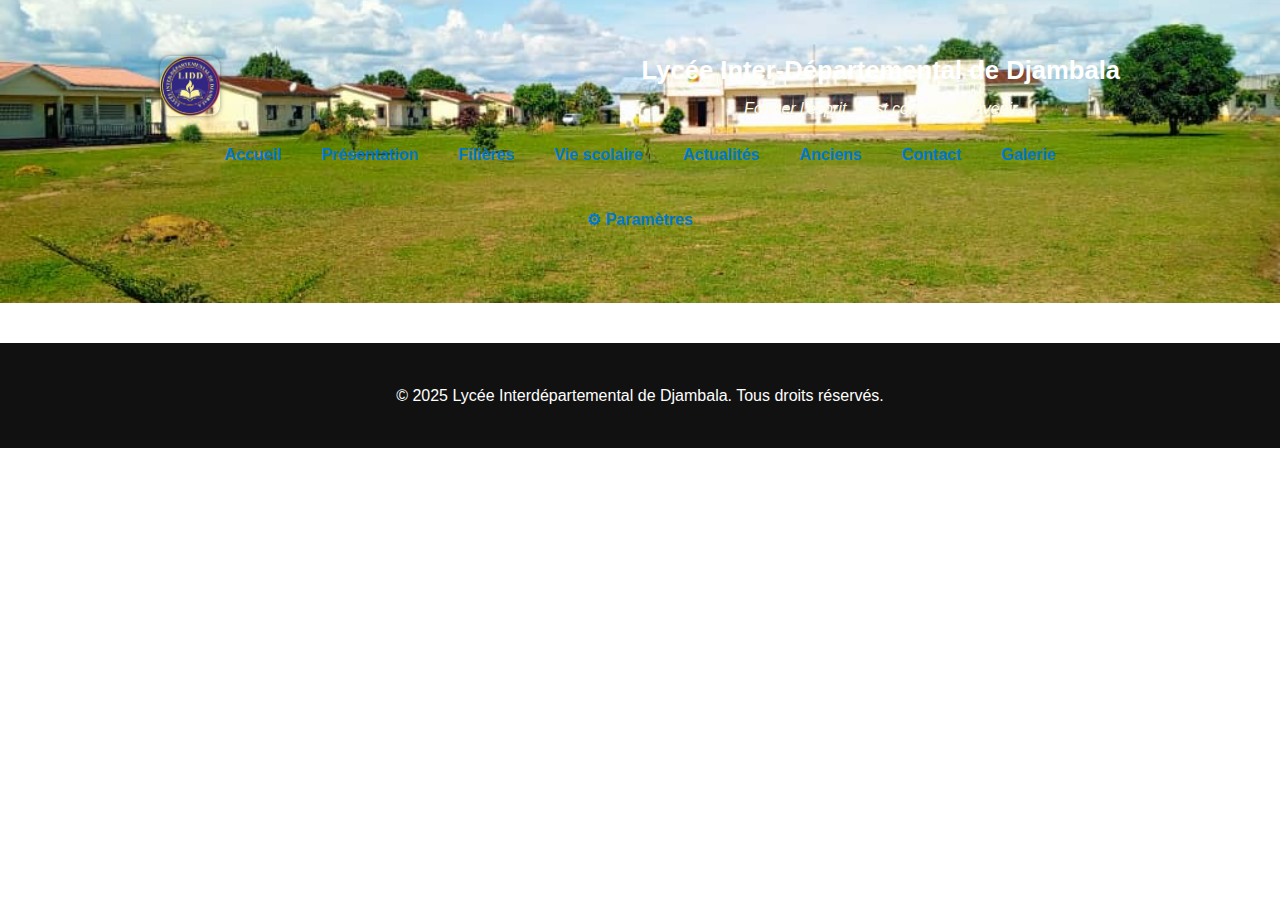
<file: project.html>
<!DOCTYPE html>
<html lang="fr">
<head>
  <meta charset="UTF-8">
  <meta name="viewport" content="width=device-width, initial-scale=1">
  <title>Présentation - Lycée Interdépartemental de Djambala</title>
  <link rel="stylesheet" href="css/style.css">
  <link rel="icon" href="img/favicon.png">
</head>
<body>

<header style="background-image: url('img/header-bg.jpeg'); background-size: cover; background-position: center;">
  <div class="container header-content">
    <img src="img/logo.png" alt="Logo Lycée" class="logo">
    <div>
      <h1 id="site_title">Lycée Inter-Départemental de Djambala</h1>
      <p id="site_slogan" class="slogan">Former l’esprit, c'est construire l’avenir</p>
    </div>

    <div class="menu-toggle" id="menu-toggle">
      <div></div><div></div><div></div>
    </div>

    <nav class="navbar" id="navbar">
      <ul>
        <li><a href="index.html">Accueil</a></li>
        <li><a href="presentation.html">Présentation</a></li>
        <li><a href="filieres.html">Filières</a></li>
        <li><a href="vie-scolaire.html">Vie scolaire</a></li>
        <li><a href="actualites.html">Actualités</a></li>
        <li><a href="anciens-eleves.html">Anciens</a></li>
        <li><a href="contact.html">Contact</a></li>
        <li><a href="galerie.html">Galerie</a></li>
        <li><a href="#" id="open-settings">⚙ Paramètres</a></li>
      </ul>
    </nav>
  </div>
</header>

<div class="settings-panel" id="settings-panel" style="display:none">
  <h3 id="param_title">⚙️ Paramètres</h3>

  <label for="lang-select" id="param_lang">🌐 Langue </label>
  <select id="lang-select">
    <option value="fr">Français</option>
    <option value="en">English</option>
    <option value="es">Spanish</option>

  </select>
  <label for="theme-toggle" id="param_theme">🎨 Thème :</label>
  <select id="theme-toggle">
    <option value="light">Clair</option>
    <option value="dark">Sombre</option>
  </select>

  <button id="close-settings" class="btn-close">Fermer</button>
</div>
<script src="js/settings.js"></script>


  <!-- FOOTER -->
  <footer>
    <div class="container">
      <p>&copy; 2025 Lycée Interdépartemental de Djambala. Tous droits réservés.</p>
    </div>
  </footer>
  
  <script>
  const toggle = document.getElementById('menu-toggle');
  const navbar = document.getElementById('navbar').querySelector('ul');

  toggle.addEventListener('click', () => {
    navbar.classList.toggle('show');
  });
  </script>
  
</body>
</html>
</file>
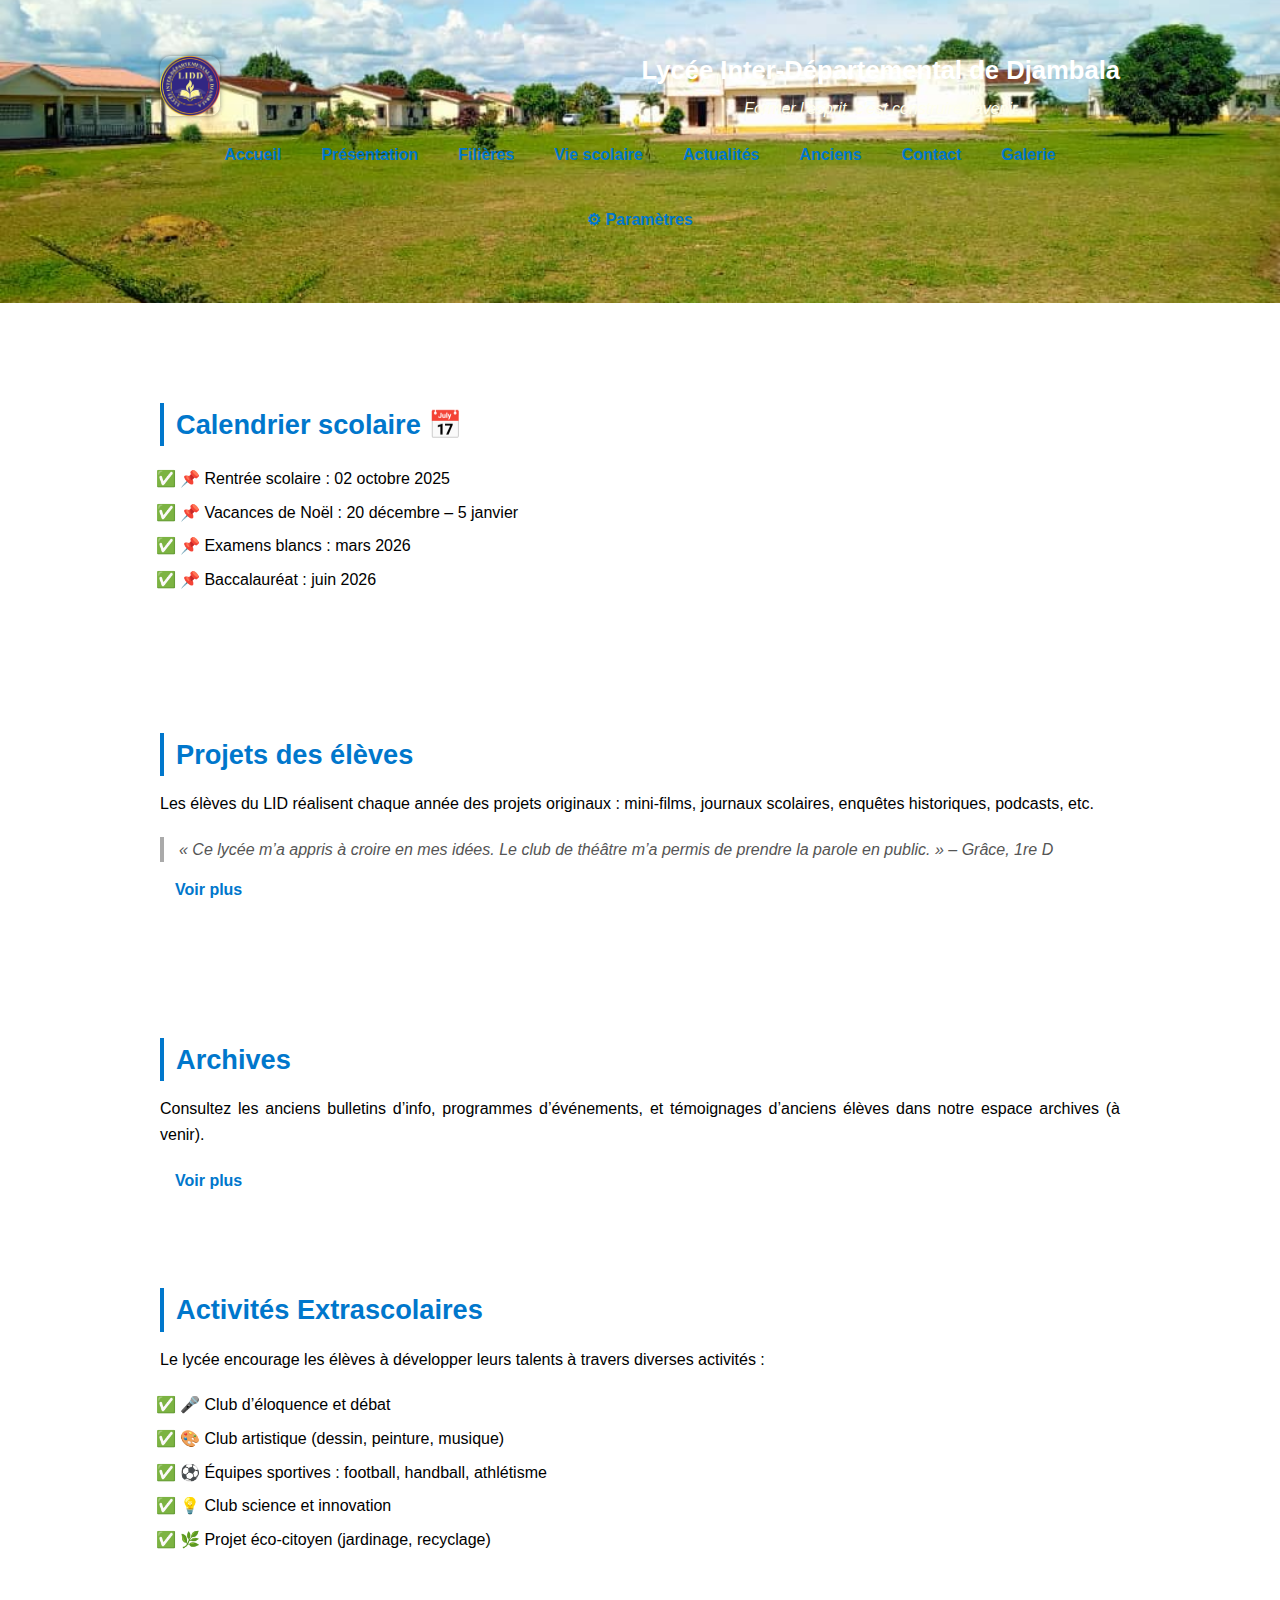
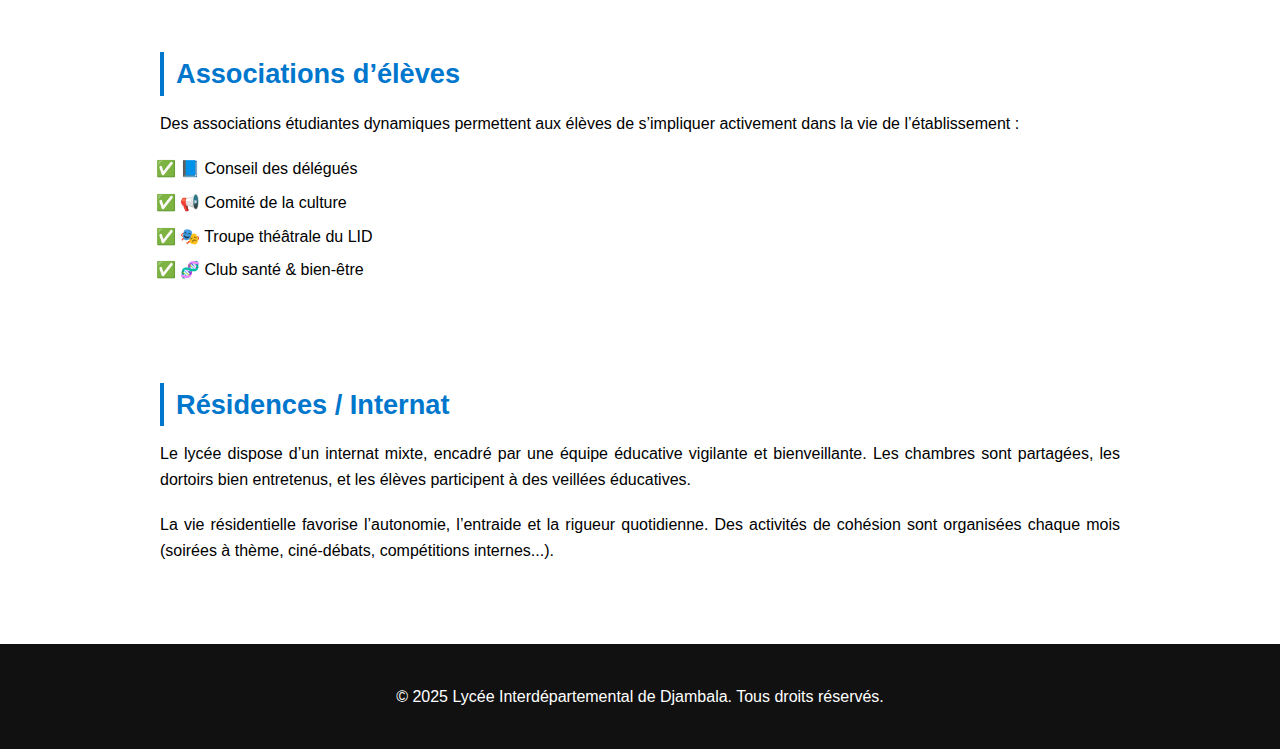
<file: vie-scolaire.html>
<!DOCTYPE html>
<html lang="fr">
<head>
  <meta charset="UTF-8">
  <meta name="viewport" content="width=device-width, initial-scale=1">
  <title>Vie Scolaire - Lycée Interdépartemental de Djambala</title>
  <link rel="stylesheet" href="css/style.css">
  <link rel="icon" href="img/favicon.png">
</head>
<body>

<header style="background-image: url('img/header-bg.jpeg'); background-size: cover; background-position: center;">
  <div class="container header-content">
    <img src="img/logo.png" alt="Logo Lycée" class="logo">
    <div>
      <h1 id="site_title">Lycée Inter-Départemental de Djambala</h1>
      <p id="site_slogan" class="slogan">Former l’esprit, c'est construire l’avenir</p>
    </div>

    <div class="menu-toggle" id="menu-toggle">
      <div></div><div></div><div></div>
    </div>

    <nav class="navbar" id="navbar">
      <ul>
        <li><a href="index.html">Accueil</a></li>
        <li><a href="presentation.html">Présentation</a></li>
        <li><a href="filieres.html">Filières</a></li>
        <li><a href="vie-scolaire.html">Vie scolaire</a></li>
        <li><a href="actualites.html">Actualités</a></li>
        <li><a href="anciens-eleves.html">Anciens</a></li>
        <li><a href="contact.html">Contact</a></li>
        <li><a href="galerie.html">Galerie</a></li>
        <li><a href="#" id="open-settings">⚙ Paramètres</a></li>
      </ul>
    </nav>
  </div>
</header>

  <!-- VIE SCOLAIRE -->

  <section class="container calendrier">
    <section id="calendrier" class="carte-calendrier">
      <div class="cards-container">
        <div class="calendrier-card">
          <h2 id="calendrier_title">Calendrier scolaire 📅</h2>
          <p id="calendrier_msg">
          <ul>
            <li>📌 Rentrée scolaire : 02 octobre 2025</li>
            <li>📌 Vacances de Noël : 20 décembre – 5 janvier</li>
            <li>📌 Examens blancs : mars 2026</li>
            <li>📌 Baccalauréat : juin 2026</li>
          </ul>
          </p>
        </div>
      </div>
    </section>
  </section>

  <section class="container project">
    <section id="project" class="carte-project">
      <div class="cards-container">
        <div class="project-card">
          <h2 id="project_title">Projets des élèves</h2>
          <p id="project_msg">Les élèves du LID réalisent chaque année des projets originaux : mini-films, journaux scolaires, enquêtes historiques, podcasts, etc.</p>
          <blockquote style="margin: 15px 0; color: #555; font-style: italic;">« Ce lycée m’a appris à croire en mes idées. Le club de théâtre m’a permis de prendre la parole en public. » – Grâce, 1re D
          </blockquote>
          <a href="project.html" class="btn-voir-plus">Voir plus</a>
        </div>
      </div>
    </section>
  </section>

  <!-- ARCHIVE -->
  <section class="container archive">
    <section id="archive" class="carte-archive">
      <div class="cards-container">
        <div class="archive-card">
          <h2 id="archive_title">Archives</h2>
          <p id="archive_msg">Consultez les anciens bulletins d’info, programmes d’événements, et témoignages d’anciens élèves dans notre espace archives (à venir).</p>
          <a href="archive.html" class="btn-voir-plus">Voir plus</a>
        </div>
      </div>
    </section>
  </section>

  <section class="container">
    <h2>Activités Extrascolaires</h2>
    <p>
      Le lycée encourage les élèves à développer leurs talents à travers diverses activités :
    </p>
    <ul>
      <li>🎤 Club d’éloquence et débat</li>
      <li>🎨 Club artistique (dessin, peinture, musique)</li>
      <li>⚽ Équipes sportives : football, handball, athlétisme</li>
      <li>💡 Club science et innovation</li>
      <li>🌿 Projet éco-citoyen (jardinage, recyclage)</li>
    </ul>
  </section>

  <section class="container">
    <h2>Associations d’élèves</h2>
    <p>
      Des associations étudiantes dynamiques permettent aux élèves de s’impliquer activement dans la vie de l’établissement :
    </p>
    <ul>
      <li>📘 Conseil des délégués</li>
      <li>📢 Comité de la culture</li>
      <li>🎭 Troupe théâtrale du LID</li>
      <li>🧬 Club santé & bien-être</li>
    </ul>
  </section>

  <section class="container">
    <h2>Résidences / Internat</h2>
    <p>
      Le lycée dispose d’un internat mixte, encadré par une équipe éducative vigilante et bienveillante. Les chambres sont partagées, les dortoirs bien entretenus, et les élèves participent à des veillées éducatives.
    </p>
    <p>
      La vie résidentielle favorise l’autonomie, l’entraide et la rigueur quotidienne. Des activités de cohésion sont organisées chaque mois (soirées à thème, ciné-débats, compétitions internes...).
    </p>
  </section>

<div class="settings-panel" id="settings-panel" style="display:none">
  <h3 id="param_title">⚙️ Paramètres</h3>

  <label for="lang-select" id="param_lang">🌐 Langue </label>
  <select id="lang-select">
    <option value="fr">Français</option>
    <option value="en">English</option>
    <option value="es">Spanish</option>

  </select>
  <label for="theme-toggle" id="param_theme">🎨 Thème :</label>
  <select id="theme-toggle">
    <option value="light">Clair</option>
    <option value="dark">Sombre</option>
  </select>

  <button id="close-settings" class="btn-close">Fermer</button>
</div>
<script src="js/settings.js"></script>

  <!-- FOOTER -->
  <footer>
    <div class="container">
      <p>&copy; 2025 Lycée Interdépartemental de Djambala. Tous droits réservés.</p>
    </div>
  </footer>
    <script>
  const toggle = document.getElementById('menu-toggle');
  const navbar = document.getElementById('navbar').querySelector('ul');

  toggle.addEventListener('click', () => {
    navbar.classList.toggle('show');
  });
</script>

</body>
</html>
</file>
<file: css/style.css>
* {
  margin: 0;
  padding: 0;
  box-sizing: border-box;
}

body {
  font-family: 'Segoe UI', sans-serif;
  background-color: #f9f9f9;
  color: #333;
  line-height: 1.6;
}

.container {
  width: 90%;
  max-width: 1000px;
  margin: auto;
  padding: 20px;
}

header {
  background: linear-gradient(to right, #111, #333);
  color: white;
  padding: 20px 0;
  text-align: center;
}

.slogan {
  font-style: italic;
  color: #ffd700;
}

nav ul {
  list-style: none;
  display: flex;
  justify-content: center;
  margin-top: 10px;
  flex-wrap: wrap;
}

nav ul li {
  margin: 10px;
}

nav ul li a {
  color: #ffd700;
  text-decoration: none;
  font-weight: bold;
}

section {
  margin-top: 40px;
}

.welcome img {
  width: 150px;
  float: left;
  margin-right: 20px;
  border-radius: 10px;
}

.welcome::after {
  content: "";
  display: table;
  clear: both;
}

.news article {
  background: #fff;
  padding: 15px;
  margin-bottom: 15px;
  border-left: 5px solid #0077ff;
  border-radius: 5px;
}

footer {
  background: #111;
  color: white;
  text-align: center;
  padding: 20px 0;
  margin-top: 40px;
}
.filiere {
  background: #ffffff;
  border-left: 5px solid #0077cc;
  padding: 20px;
  margin-bottom: 20px;
  border-radius: 8px;
  box-shadow: 0 0 8px rgba(0,0,0,0.05);
}
.filiere h3 {
  margin-bottom: 10px;
  color: #0077cc;
}
.filiere ul {
  margin-top: 10px;
  padding-left: 20px;
}
/* --- Style pour la page Présentation --- */
section.container h2 {
  font-size: 1.8em;
  margin-bottom: 15px;
  color: #222;
  border-left: 5px solid #0077cc;
  padding-left: 10px;
}

section.container p {
  margin-bottom: 20px;
  text-align: justify;
}

section.container ul {
  margin-left: 20px;
  list-style-type: "✅ ";
  margin-bottom: 20px;
}

section.container li {
  margin-bottom: 8px;
}

.container ul li::marker {
  color: #0077cc;
}

@media screen and (max-width: 600px) {
  section.container h2 {
    font-size: 1.4em;
  }
}
ul li {
  margin-bottom: 8px;
}

section.container h2 {
  margin-top: 40px;
  font-size: 1.7em;
  color: #0077cc;
  border-left: 4px solid #0077cc;
  padding-left: 12px;
}
news-item {
  background: #fefefe;
  border-left: 5px solid #0077cc;
  padding: 15px;
  margin-bottom: 15px;
  border-radius: 5px;
  box-shadow: 0 0 4px rgba(0,0,0,0.1);
}

.news-item h3 {
  margin-bottom: 8px;
  color: #0077cc;
}

blockquote {
  border-left: 4px solid #999;
  padding-left: 15px;
  font-size: 1em;
  color: #444;
  margin-top: 10px;
}
.gallery {
  display: grid;
  grid-template-columns: repeat(auto-fit, minmax(160px, 1fr));
  gap: 15px;
  margin-top: 20px;
}

.gallery img {
  width: 100%;
  height: 140px;
  object-fit: cover;
  border-radius: 8px;
  transition: transform 0.3s ease;
  box-shadow: 0 2px 6px rgba(0, 0, 0, 0.1);
}

.gallery img:hover {
  transform: scale(1.05);
  cursor: pointer;
}
.video-gallery {
  display: grid;
  grid-template-columns: repeat(auto-fit, minmax(280px, 1fr));
  gap: 20px;
  margin-top: 20px;
}

.video-gallery video,
.video-gallery iframe {
  width: 100%;
  height: 200px;
  border-radius: 10px;
  box-shadow: 0 0 8px rgba(0, 0, 0, 0.1);
  object-fit: cover;
}
.ancien {
  display: flex;
  gap: 20px;
  margin-bottom: 20px;
  background: #fdfdfd;
  padding: 15px;
  border-left: 5px solid #0077cc;
  border-radius: 10px;
  box-shadow: 0 0 5px rgba(0,0,0,0.05);
  align-items: center;
}

.ancien img {
  width: 100px;
  height: 100px;
  object-fit: cover;
  border-radius: 50%;
}

.ancien h3 {
  margin-bottom: 5px;
  color: #0077cc;
}

blockquote {
  border-left: 4px solid #aaa;
  margin: 15px 0;
  padding-left: 15px;
  font-style: italic;
  color: #444;
  text-align: justify;
}
.contact-form {
  margin-top: 20px;
  display: flex;
  flex-direction: column;
}

.contact-form label {
  margin-top: 10px;
  font-weight: bold;
}

.contact-form input,
.contact-form textarea {
  padding: 10px;
  border: 1px solid #ccc;
  border-radius: 5px;
  margin-top: 5px;
}

.contact-form button {
  margin-top: 15px;
  padding: 10px;
  background-color: #0077cc;
  color: #fff;
  border: none;
  border-radius: 5px;
  cursor: pointer;
}

.contact-form button:hover {
  background-color: #005fa3;
}

.map-container {
  margin-top: 20px;
  border-radius: 8px;
  overflow: hidden;
  box-shadow: 0 0 8px rgba(0,0,0,0.1);
}
/* === MENU BURGER === */
.menu-toggle {
  display: none;
  flex-direction: column;
  justify-content: space-between;
  width: 30px;
  height: 22px;
  cursor: pointer;
  margin-left: auto;
}

.menu-toggle div {
  height: 4px;
  background: #0077cc;
  border-radius: 2px;
}

/* Style de la navbar par défaut */
nav.navbar ul {
  display: flex;
  gap: 20px;
  list-style: none;
  padding: 0;
  margin: 10px 0;
}

nav.navbar a {
  text-decoration: none;
  color: #0077cc;
  font-weight: bold;
}

/* Responsive */
@media screen and (max-width: 768px) {
  .menu-toggle {
    display: flex;
  }

  nav.navbar ul {
    flex-direction: column;
    background: #f4f4f4;
    position: absolute;
    top: 60px;
    right: 20px;
    width: 200px;
    padding: 20px;
    box-shadow: 0 0 10px rgba(0,0,0,0.1);
    display: none;
    border-radius: 10px;
  }

  nav.navbar ul.show {
    display: flex;
  }
}
/* === HEADER AVEC LOGO + IMAGE DE FOND === */
header {
  color: #fff;
  padding: 30px 20px;
  position: relative;
  background-repeat: no-repeat;
  background-size: cover;
  background-position: center;
}

.header-content {
  display: flex;
  flex-direction: row;
  align-items: center;
  justify-content: space-between;
  flex-wrap: wrap;
}

.logo {
  width: 60px;
  height: 60px;
  object-fit: cover;
  margin-right: 20px;
  border-radius: 10px;
  box-shadow: 0 0 5px rgba(0,0,0,0.4);
}

header h1 {
  margin: 0;
  font-size: 1.6em;
  color: #fff;
}

header .slogan {
  font-style: italic;
  margin-top: 5px;
  color: #ffe;
}

/* Responsive header content */
@media screen and (max-width: 768px) {
  .header-content {
    flex-direction: column;
    align-items: flex-start;
  }

  .logo {
    margin-bottom: 10px;
  }
}
/* === ACTUALITÉS ACCUEIL === */
.actualites {
  margin-top: 50px;
}

.cards-container {
  display: flex;
  gap: 20px;
  flex-wrap: wrap;
  justify-content: space-between;
}

.actualite-card {
  background: #fff;
  border-radius: 10px;
  box-shadow: 0 4px 12px rgba(0,0,0,0.1);
  width: 100%;
  max-width: 300px;
  overflow: hidden;
  transition: transform 0.2s ease;
}

.actualite-card:hover {
  transform: translateY(-5px);
}

.actualite-card img {
  width: 100%;
  height: 180px;
  object-fit: cover;
}

.actualite-card h3 {
  font-size: 1.2em;
  margin: 15px;
}

.actualite-card p {
  margin: 0 15px 15px 15px;
  font-size: 0.95em;
  color: #333;
}

.actualite-card a {
  display: block;
  margin: 0 15px 15px 15px;
  text-decoration: none;
  color: #0077cc;
  font-weight: bold;
}

/* Responsive */
@media screen and (max-width: 768px) {
  .cards-container {
    flex-direction: column;
    align-items: center;
  }
}
.actualite-card video {
  width: 100%;
  height: 180px;
  object-fit: cover;
  border-bottom: 2px solid #eee;
}
/* === SLIDER === */
.slider {
  position: relative;
  max-width: 100%;
  height: 300px;
  overflow: hidden;
  margin-bottom: 50px;
}

.slides {
  display: flex;
  width: 300%;
  height: 100%;
  transition: transform 0.5s ease;
}

.slide {
  width: 100%;
  flex-shrink: 0;
  position: relative;
}

.slide img {
  width: 100%;
  height: 100%;
  object-fit: cover;
}

.caption {
  position: absolute;
  bottom: 20px;
  left: 30px;
  color: #fff;
  background: rgba(0,0,0,0.5);
  padding: 10px 15px;
  border-radius: 5px;
  font-size: 1.1em;
}
/* === MOT DU PROVISEUR === */
.mot-du-proviseur {
  margin: 50px 0;
}

.carte-proviseur {
  display: flex;
  align-items: flex-start;
  background-color: #fff;
  border-radius: 12px;
  box-shadow: 0 6px 16px rgba(0, 0, 0, 0.1);
  padding: 25px;
  gap: 20px;
}

.carte-proviseur img {
  width: 120px;
  height: 120px;
  object-fit: cover;
  border-radius: 50%;
  border: 3px solid #0077cc;
  box-shadow: 0 0 6px rgba(0, 0, 0, 0.2);
}

.texte-proviseur blockquote {
  font-size: 1.1em;
  color: #333;
  font-style: italic;
  margin: 0;
  line-height: 1.6;
}

.texte-proviseur .signature {
  margin-top: 15px;
  text-align: right;
  font-weight: bold;
  color: #0077cc;
}

/* Responsive */
@media screen and (max-width: 768px) {
  .carte-proviseur {
    flex-direction: column;
    align-items: center;
    text-align: center;
  }

  .texte-proviseur .signature {
    text-align: center;
  }
}
/* === PANEL DE PARAMÈTRES === */
.settings-panel {
  position: fixed;
  top: 60px;
  right: 20px;
  background: #fff;
  border: 1px solid #ccc;
  padding: 20px;
  z-index: 999;
  border-radius: 10px;
  box-shadow: 0 0 10px rgba(0,0,0,0.2);
  width: 250px;
  display: none;
}

.settings-panel select {
  width: 100%;
  margin-bottom: 15px;
  padding: 5px;
}

.settings-panel h3 {
  margin-top: 0;
  color: #0077cc;
}

.settings-panel button {
  padding: 5px 10px;
  background-color: #0077cc;
  color: #fff;
  border: none;
  border-radius: 5px;
  cursor: pointer;
}
body.light-mode {
  background-color: #fff;
  color: #000;
}

body.dark-mode {
  background-color: #111;
  color: #eee;
}

.settings-panel {
  position: fixed;
  bottom: 20px;
  right: 20px;
  background: #f2f2f2;
  border: 1px solid #ccc;
  padding: 20px;
  z-index: 9999;
  box-shadow: 0 0 10px rgba(0,0,0,0.2);
}

body.dark-mode .settings-panel {
  background: #222;
  color: #fff;
  border-color: #555;
}
.carte-actu {
  max-width: 900px;
  margin: 40px auto;
  padding: 25px;
  background-color: #fff;
  border-radius: 15px;
  box-shadow: 0 4px 15px rgba(0, 0, 0, 0.1);
}
body.dark-mode .carte-actu {
  background-color: #1e1e1e;
  color: #f5f5f5;
}
.img-article {
  width: 100%;
  border-radius: 10px;
  margin-bottom: 15px;
}
.slider {
  display: flex;
  gap: 10px;
  overflow-x: auto;
  scroll-snap-type: x mandatory;
  margin-bottom: 20px;
}
.slider img, .slider video {
  width: 300px;
  height: auto;
  scroll-snap-align: start;
  border-radius: 10px;
  flex-shrink: 0;
  box-shadow: 0 4px 8px rgba(0, 0, 0, 0.1);
}
.text-article p {
  text-align: justify;
  line-height: 1.6;
  margin-bottom: 10px;
}
.archive-card a {
  display: block;
  margin: 0 15px 15px 15px;
  text-decoration: none;
  color: #0077cc;
  font-weight: bold;
}
.project-card a {
  display: block;
  margin: 0 15px 15px 15px;
  text-decoration: none;
  color: #0077cc;
  font-weight: bold;
}
.equipe-educative-card a {
  display: block;
  margin: 0 15px 15px 15px;
  text-decoration: none;
  color: #0077cc;
  font-weight: bold;
}
.carte-equipe-educative {
  max-width: 900px;
  margin: 40px auto;
  padding: 25px;
  background-color: #fff;
  border-radius: 15px;
  box-shadow: 0 4px 15px rgba(0, 0, 0, 0.1);
}
.carte-localisation {
  max-width: 900px;
  margin: 40px auto;
  padding: 25px;
  background-color: #fff;
  border-radius: 15px;
  box-shadow: 0 4px 15px rgba(0, 0, 0, 0.1);
}
.carte-historique {
  max-width: 900px;
  margin: 40px auto;
  padding: 25px;
  background-color: #fff;
  border-radius: 15px;
  box-shadow: 0 4px 15px rgba(0, 0, 0, 0.1);
}
.carte-valeur-mission {
  max-width: 900px;
  margin: 40px auto;
  padding: 25px;
  background-color: #fff;
  border-radius: 15px;
  box-shadow: 0 4px 15px rgba(0, 0, 0, 0.1);
}
.valeur-mission-card a {
  display: block;
  margin: 0 15px 15px 15px;
  text-decoration: none;
  color: #0077cc;
  font-weight: bold;
}
</file>
